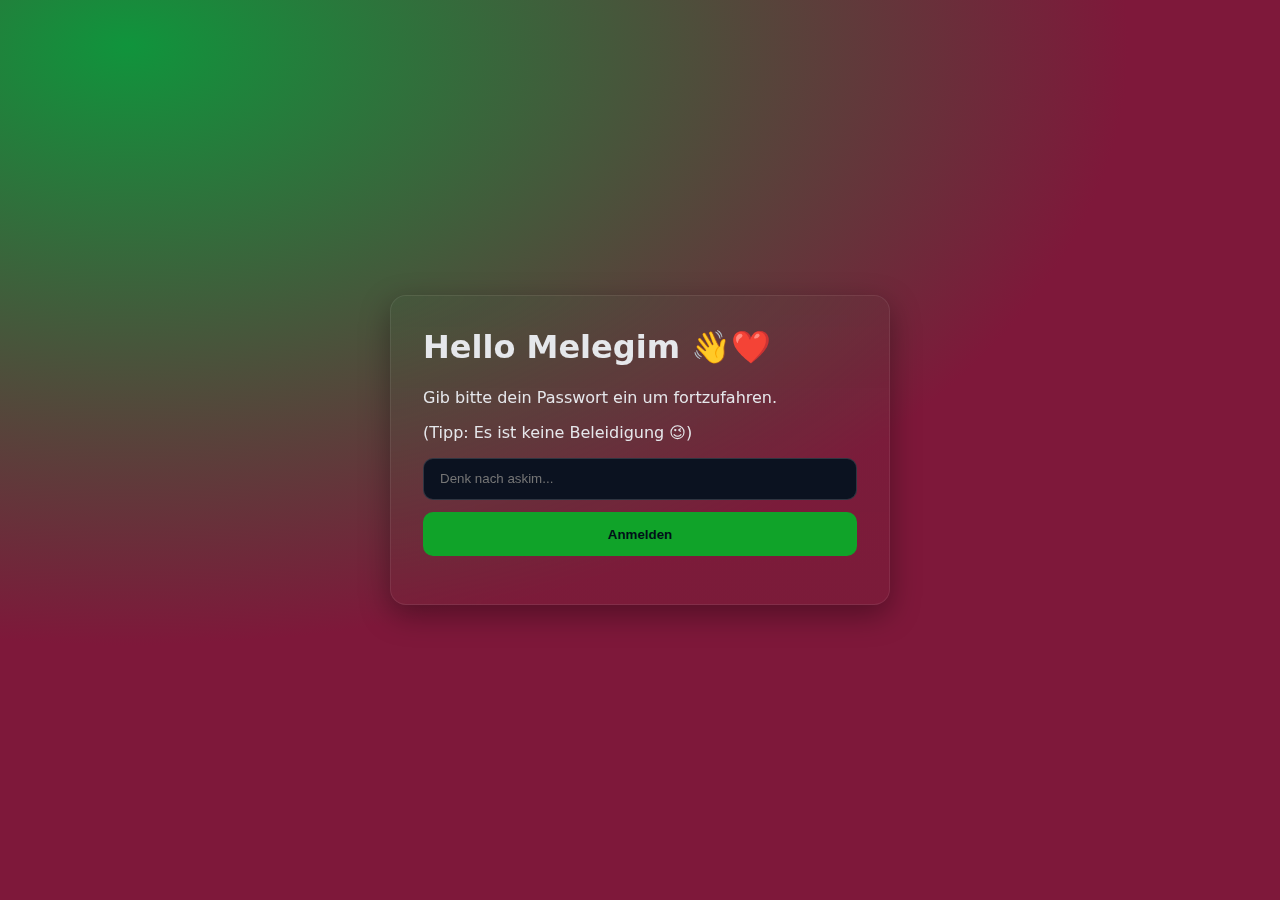
<file: login.html>
<!DOCTYPE html>
<html lang="de">

<head>
    <meta charset="UTF-8" />
    <meta name="viewport" content="width=device-width, initial-scale=1.0" />
    <title>Login</title>
    <link rel="stylesheet" href="styles.css" />
</head>

<body>
    <section id="login">
        <div class="login-card">
            <h1>Hello Melegim 👋❤️</h1>
            <p>Gib bitte dein Passwort ein um fortzufahren.</p>
            <p>(Tipp: Es ist keine Beleidigung 😉)</p>
            <input type="password" id="accessCode" placeholder="Denk nach askim..." />
            <button id="enterBtn">Anmelden</button>
            <p id="loginMsg" class="msg"></p>
        </div>
    </section>

    <script src="script.js"></script>
</body>

</html>
</file>
<file: styles.css>
/* ================================
   Grundstil und Variablen
================================ */
:root {
    --bg: #7e183a;
    /* Hintergrundfarbe */
    --card: #111827;
    /* Kartenfarbe */
    --text: #e5e7eb;
    /* fast weiß */
    --muted: #9ca3af;
    /* grau */
    --accent: #10a329;
    /* Akzentfarbe (grün) */
}

* {
    box-sizing: border-box;
}

body {
    margin: 0;
    font-family: system-ui, -apple-system, Segoe UI, Roboto, Arial, sans-serif;
    background: radial-gradient(1000px 600px at 10% 5%, #10943c, var(--bg));
    color: var(--text);
}

.hidden {
    display: none;
}

/* ================================
   Login
================================ */
#login {
    min-height: 100svh;
    display: grid;
    place-items: center;
    padding: 2rem;
}

.login-card {
    background: linear-gradient(180deg, rgba(6, 151, 91, .04), rgba(9, 194, 64, .02));
    border: 1px solid rgba(255, 255, 255, .08);
    backdrop-filter: blur(8px);
    border-radius: 16px;
    padding: 2rem;
    width: min(500px, 100%);
    box-shadow: 0 10px 30px rgba(0, 0, 0, .35);
}

.login-card h1 {
    margin-top: 0;
}

.login-card input {
    width: 100%;
    padding: .8rem 1rem;
    border-radius: 10px;
    border: 1px solid rgba(255, 255, 255, .15);
    background: #0b1220;
    color: var(--text);
}

.login-card button {
    margin-top: .75rem;
    width: 100%;
    padding: .9rem 1rem;
    border-radius: 10px;
    border: none;
    background: var(--accent);
    color: #001018;
    font-weight: 700;
    cursor: pointer;
}

.login-card .hint {
    color: var(--muted);
    font-size: .9rem;
}

.login-card .msg {
    margin-top: .5rem;
    color: #fca5a5;
}

/* ================================
   Textabschnitte & Bildreihen (optional)
================================ */
.text-section {
    max-width: 900px;
    margin: 0 auto;
    padding: 1rem 1.25rem;
}

.text-section ul {
    line-height: 1.8;
}

.image-row {
    max-width: 1100px;
    margin: 0 auto;
    padding: 1rem .1rem 1.25rem;
}

.grid {
    display: grid;
    grid-template-columns: repeat(auto-fit, minmax(220px, 1fr));
    gap: 1rem;
}

.grid img {
    width: 100%;
    height: 220px;
    object-fit: cover;
    border-radius: 12px;
}

/* ================================
   Layout & Sidebar
================================ */
.layout {
    display: flex;
    min-height: 100vh;
    background: #88175531;
    color: var(--text);
}

/* Standard: Sidebar offen */
.layout .content {
    margin-left: 240px;
    transition: margin-left .3s ease;
}

/* Wenn Sidebar eingeklappt ist → Content näher ran */
.layout .sidebar.collapsed~.content {
    margin-left: 70px;
}


.sidebar {
    position: fixed;
    /* <- neu */
    top: 0;
    left: 0;
    height: 100vh;
    width: 240px;
    background: #117c2b65;
    border-right: 1px solid rgba(255, 255, 255, .1);
    display: flex;
    flex-direction: column;
    transition: width .3s ease;
    overflow: hidden;
    z-index: 1000;
}

.sidebar.collapsed {
    width: 70px;
}

/* Sidebar Header */
.sidebar-header {
    display: flex;
    align-items: center;
    gap: .75rem;
    padding: 1rem;
}

.brand {
    margin: 0;
    font-size: 1.35rem;
}

/* Burger-Button (rund, grün) */
.sidebar-header .sidebar-toggle-inline {
    width: 42px;
    height: 42px;
    display: grid;
    place-items: center;
    background: var(--accent);
    color: #001018;
    border: none;
    border-radius: 50%;
    cursor: pointer;
    box-shadow: 0 0 12px rgba(207, 241, 213, 0.4);
    transition: transform .2s ease, box-shadow .2s ease, background .2s ease;
    outline: none;
    appearance: none;
}

.sidebar-header .sidebar-toggle-inline:hover {
    background: #12b13f;
    box-shadow: 0 0 18px rgba(16, 163, 41, .6);
    transform: scale(1.05);
}

/* bei eingeklappter Sidebar dezenter */
.sidebar.collapsed .sidebar-header .sidebar-toggle-inline {
    background: #0b8a6e;
    color: var(--text);
    box-shadow: none;
    border: 1px solid rgba(255, 255, 255, 0.589);
}

/* Menü */
.menu {
    display: flex;
    flex-direction: column;
    gap: .4rem;
    padding: 1rem;
}

.menu-item {
    display: flex;
    align-items: center;
    gap: .75rem;
    background: #b40f83a6;
    border: 1px solid rgba(255, 255, 255, .15);
    color: var(--text);
    padding: .75rem;
    border-radius: 10px;
    cursor: pointer;
    text-align: left;
    transition: background .2s ease;
}

.menu-item:hover {
    background: rgba(255, 255, 255, .1);
}

.menu-item.active {
    border-color: var(--accent);
    box-shadow: 0 0 5px rgba(56, 189, 248, .4);
}

/* Sidebar eingeklappt */
.sidebar.collapsed .brand {
    display: none;
}

.sidebar.collapsed .menu-item span {
    display: none;
}

.sidebar.collapsed .menu-item {
    justify-content: center;
}

/* ================================
   Content-Bereich
================================ */
.content {
    flex: 1;
    padding: 1.5rem;
    overflow-y: auto;
}

.panel {
    display: none;
}

.panel.active {
    display: block;
}

/* ================================
   Slideshow – 3-Spalten-Layout
   (links Text | mitte Bild | rechts Text)
================================ */
.slideshow-grid {
    display: grid;
    grid-template-columns: 1fr minmax(520px, 900px) 1fr;
    /* links | mitte | rechts */
    gap: 2rem;
    align-items: start;
    margin-top: 1rem;
}

.sl-text {
    color: var(--text);
    background: rgba(11, 18, 32, .5);
    border: 1px solid rgba(255, 255, 255, .1);
    border-radius: 20px;
    padding: 1rem 1.25rem;
    line-height: 1.6;
}

.sl-text h3 {
    margin-top: 0;
    color: var(--accent);
}

/* Slideshow-Container (Mitte) */
.sl-center {
    display: flex;
    flex-direction: column;
    align-items: center;
    /* Buttons mittig unter dem Bild */
}

/* Slideshow-Box */
.slideshow {
    width: 100%;
    max-width: 700px;
    height: 60vh;
    /* oder was dir gefällt */
    margin: 0 auto;
    border-radius: 14px;
    overflow: hidden;

    /* ↓ diese Zeile löschen oder auskommentieren */
    /* border: 1px solid rgba(255, 255, 255, 0.08); */

    display: flex;
    align-items: center;
    justify-content: center;
    position: relative;
    background-color: #00000038;
    /* neutraler Hintergrund */
}


.slide {
    position: absolute;
    inset: 0;
    opacity: 0;
    transition: opacity .3s ease;
}

.slide.active {
    opacity: 1;
}

.slide img {
    max-width: 100%;
    max-height: 100%;
    width: auto;
    height: auto;
    object-fit: contain;
    /* zeigt das ganze Bild */
    display: block;
    margin: 0 auto;
    position: relative;
}


/* Buttons UNTER der Slideshow, zentriert */
.controls {
    display: flex;
    gap: 1rem;
    justify-content: center;
    margin-top: .8rem;
}

.controls button {
    padding: .6rem 1rem;
    border-radius: 10px;
    border: 1px solid rgba(255, 255, 255, .2);
    background: #0b1220;
    color: var(--text);
    cursor: pointer;
}

/* ================================
   Footer
================================ */
footer {
    text-align: center;
    color: var(--muted);
    padding: 2rem 1rem;
}

/* ================================
   Responsive
================================ */
@media (max-width: 1100px) {
    .slideshow-grid {
        grid-template-columns: 1fr;
    }

    .sl-text {
        max-width: 900px;
        margin: 0 auto;
    }
}

@media (max-width: 800px) {
    .sidebar {
        position: fixed;
        height: 100vh;
        z-index: 1000;
        transform: translateX(-100%);
    }

    .sidebar.open {
        transform: translateX(0);
    }

    .content {
        margin-left: 0;
    }
}

#heartCanvas {
    display: block;
    margin: 2rem auto;
    background: #4d04192f;
    border-radius: 20px;
    box-shadow: 0 0 20px rgba(0, 0, 0, 0.603);
}

/* ===== Herz-Canvas-Overlay ===== */
.heart-wrap {
    position: relative;
    width: fit-content;
    margin: 1.5rem auto;
}

#heartCanvas {
    display: block;
    background: #00000079;
    /* oder dein Verlauf/Farbe */
    border-radius: 20px;
}

/* Formular im Herz */
.inside-form {
    position: absolute;
    left: 50%;
    top: 46%;
    /* leicht oberhalb der Mitte im Herz */
    transform: translate(-50%, -50%);
    display: grid;
    grid-template-columns: 1fr;
    gap: 10px;
    width: min(360px, 70%);
    z-index: 5;
}

.inside-form input {
    padding: .7rem .9rem;
    border-radius: 10px;
    border: 1px solid rgba(255, 255, 255, .25);
    background: rgba(11, 18, 32, .65);
    color: var(--text);
    outline: none;
    backdrop-filter: blur(4px);
}

.inside-form input::placeholder {
    color: rgba(229, 231, 235, .7);
}

.ghost-btn {
    justify-self: center;
    padding: .4rem .9rem;
    border-radius: 9999px;
    border: 1px solid rgba(255, 255, 255, .25);
    background: rgba(11, 18, 32, 0.658);
    color: var(--text);
    cursor: pointer;
}

/* ===== Modal ===== */
.modal.hidden {
    display: none;
}

.modal {
    position: fixed;
    inset: 0;
    background: rgba(0, 0, 0, 0.432);
    display: grid;
    place-items: center;
    z-index: 1000;
}

.modal-card {
    width: min(520px, 92vw);
    background: radial-gradient(600px 300px at 200% 200%, rgba(255, 0, 80, .10), rgba(0, 0, 0, 0.938));
    border: 1px solid rgba(41, 26, 26, 0.945);
    border-radius: 16px;
    padding: 1.25rem 1.5rem 1.4rem;
    text-align: center;
    color: var(--text);
    box-shadow: 0 20px 60px rgba(122, 93, 93, 0.219);
    margin-left: 250px;
}

.infinity {
    font-size: 64px;
    line-height: 1;
    color: #ff1e6a;
    text-shadow: 0 0 20px rgba(255, 30, 106, .6);
    animation: pulse 1.4s ease-in-out infinite;
    margin-bottom: .35rem;
}

@keyframes pulse {

    0%,
    100% {
        transform: scale(1);
        opacity: .95;
    }

    50% {
        transform: scale(1.08);
        opacity: 1;
    }
}

.modal-card p {
    margin: .25rem 0 1rem;
    font-size: 1.05rem;
}

.close-btn {
    padding: .55rem 1rem;
    border-radius: 10px;
    border: 1px solid rgba(255, 255, 255, 0.329);
    background: #0b1220;
    color: var(--text);
    cursor: pointer;
}

/* =========================================== Ladescreen ======================================== */
.loader.hidden {
    display: none;
}

.loader {
    position: fixed;
    inset: 0;
    background: rgba(0, 0, 0, 0.75);
    display: grid;
    place-items: center;
    z-index: 2000;
    backdrop-filter: blur(4px);
}

:root {
    /* ...deine Variablen... */
    --loader-nudge-x: 120px;
    /* positiv = nach rechts, negativ = nach links */
}


.loader-content {
    color: #fff;
    font-family: system-ui, sans-serif;
    animation: fadeIn 0.4s ease forwards;
    display: flex;
    flex-direction: column;
    align-items: center;
    /* alles (Herz, Text, Balken) zentrieren */
    text-align: center;
    transform: translateX(var(--loader-nudge-x, 0px));
    /* optionaler Feinschliff nach rechts */
}

/* Fortschrittsbalken */
.progress {
    position: relative;
    width: 220px;
    height: 12px;
    background: rgba(255, 255, 255, 0.15);
    border-radius: 10px;
    overflow: hidden;
    margin: 0.75rem auto 0.4rem;
    /* sauber zentriert */
}

.bar {
    height: 100%;
    width: 0%;
    background: linear-gradient(90deg, #ff1e6a, #ff4d8f);
    border-radius: inherit;
    transition: width 0.05s linear;
}

/* Prozentzahl unter dem Ladebalken*/
#progressText {
    display: block;
    font-size: 0.9rem;
    color: #fff;
    margin: 0 auto;
    /* sauber zentriert */
}


/* pulsierendes Herz als Lade-Icon */
.heart-loader {
    width: 50px;
    height: 45px;
    position: relative;
    background: #ff1e6a;
    transform: rotate(-45deg);
    animation: pulseHeart 0.8s infinite;
}

.heart-loader::before,
.heart-loader::after {
    content: '';
    position: absolute;
    width: 50px;
    height: 45px;
    background: #ff1e6a;
    border-radius: 50%;
}

.heart-loader::before {
    top: -25px;
    left: 0;
}

.heart-loader::after {
    left: 25px;
    top: 0;
}

@keyframes pulseHeart {

    0%,
    100% {
        transform: rotate(-45deg) scale(1);
    }

    50% {
        transform: rotate(-45deg) scale(1.25);
    }
}

@keyframes fadeIn {
    from {
        opacity: 0;
    }

    to {
        opacity: 1;
    }
}

/* ====================================================== Glücksrad ================================================== */
.wheel-container {
    position: relative;
    display: flex;
    flex-direction: column;
    align-items: center;
}

#wheelCanvas {
    display: block;
    margin: 0 auto;
}


.spin-btn {
    margin-top: 1.5rem;
    margin-left: -75px;
    padding: 0.8rem 1.5rem;
    border: none;
    border-radius: 9999px;
    background: linear-gradient(90deg, #ff1e6a, #ff4d8f);
    color: #fff;
    font-weight: bold;
    letter-spacing: 0.5px;
    cursor: pointer;
    box-shadow: 0 0 12px rgba(255, 30, 106, 0.4);
    transition: transform 0.15s ease;
}

.spin-btn:hover {
    transform: scale(1.05);
    box-shadow: 0 0 20px rgba(255, 30, 106, 0.6);
    margin-left: -80px;
}

.result {
    margin-top: 1rem;
    font-size: 1.2rem;
    color: #10a329;
    min-height: 1.5rem;
    margin-left: -80px;
}

/* =================== Karteikarten-Spiel =================== */
.quiz-card {
    background: rgba(0, 0, 0, 0.25);
    border: 1px solid rgba(255, 255, 255, 0.05);
    border-radius: 16px;
    padding: 1.2rem 1.5rem 1.4rem;
    max-width: 520px;
}

.quiz-text {
    font-size: 1.1rem;
    margin-bottom: 1rem;
    font-weight: 500;
}

.quiz-options {
    display: flex;
    gap: 1.5rem;
    margin-bottom: .75rem;
}

.quiz-label {
    display: block;
    margin-bottom: .3rem;
}

.quiz-input {
    width: 140px;
    padding: .4rem .55rem;
    border-radius: 8px;
    border: 1px solid rgba(255, 255, 255, 0.15);
    background: rgba(0, 0, 0, 0.35);
    color: #fff;
    margin-bottom: .9rem;
}

.quiz-buttons {
    display: flex;
    gap: .6rem;
    margin-bottom: .6rem;
}

.quiz-btn {
    background: linear-gradient(90deg, #ff1e6a, #ff4d8f);
    border: none;
    border-radius: 9999px;
    padding: .4rem 1.1rem;
    color: #fff;
    cursor: pointer;
    font-weight: 600;
}

.quiz-btn-secondary {
    background: #0f766e;
}

.quiz-result {
    min-height: 1.4rem;
}

.songs-grid {
    display: grid;
    grid-template-columns: repeat(3, minmax(180px, 1fr));
    gap: 1rem;
    margin-top: 1rem;
}

/* ------------------------------------- Für Handys und Tablets -------------------------------------*/
@media (max-width: 900px) {
    .songs-grid {
        grid-template-columns: repeat(2, minmax(160px, 1fr));
    }
}

@media (max-width: 600px) {
    .songs-grid {
        grid-template-columns: 1fr;
    }
}




.song-card {
    background: rgba(11, 18, 32, 0.4);
    border: 1px solid rgba(255, 255, 255, 0.1);
    border-radius: 14px;
    padding: 0.75rem;
    text-align: center;
    cursor: pointer;
    transition: transform .15s ease, box-shadow .15s ease;
}

.song-card:hover {
    transform: translateY(-3px);
    box-shadow: 0 6px 20px rgba(0, 0, 0, 0.25);
}

.song-card img {
    width: 100%;
    aspect-ratio: 1 / 1;
    object-fit: cover;
    border-radius: 12px;
    margin-bottom: 0.5rem;
}

.song-card h4 {
    margin: 0;
    font-size: 1rem;
}

.song-card p {
    margin: 0.25rem 0 0;
    font-size: 0.8rem;
    color: #d1d5db;
}

.song-card.playing {
    outline: 2px solid #10a329;
    box-shadow: 0 0 16px rgba(16, 163, 41, 0.35);
}

/* Lautstärkeregelung */
.volume-row {
    margin-top: 1.8rem;
    display: flex;
    align-items: center;
    gap: 1rem;
    width: 100%;
    max-width: 400px;
    margin-inline: auto;
}

.volume-row label {
    font-size: 0.9rem;
    color: #e5e7eb;
    letter-spacing: 0.5px;
    user-select: none;
}

/* ----- moderner Range-Slider ----- */
#volume {
    flex: 1;
    -webkit-appearance: none;
    appearance: none;
    height: 10px;
    border-radius: 10px;
    background: linear-gradient(90deg, #ff1e6a, #10a329);
    outline: none;
    cursor: pointer;
    transition: all 0.3s ease;
    box-shadow: 0 0 8px rgba(255, 30, 106, 0.3);
}

/* beim Hover etwas heller */
#volume:hover {
    box-shadow: 0 0 15px rgba(255, 30, 106, 0.5);
    transform: scaleY(1.1);
}

/* Chrome, Edge, Safari */
#volume::-webkit-slider-thumb {
    -webkit-appearance: none;
    appearance: none;
    width: 20px;
    height: 20px;
    border-radius: 50%;
    background: radial-gradient(circle at 30% 30%, #ffffff, #ff1e6a 80%);
    cursor: pointer;
    box-shadow: 0 0 10px rgba(255, 30, 106, 0.6);
    transition: all 0.2s ease;
}

#volume::-webkit-slider-thumb:hover {
    transform: scale(1.15);
    box-shadow: 0 0 15px rgba(255, 30, 106, 0.8);
}

/* Firefox */
#volume::-moz-range-thumb {
    width: 20px;
    height: 20px;
    border-radius: 50%;
    border: none;
    background: radial-gradient(circle at 30% 30%, #ffffff, #ff1e6a 80%);
    cursor: pointer;
    box-shadow: 0 0 10px rgba(255, 30, 106, 0.6);
    transition: all 0.2s ease;
}

#volume::-moz-range-thumb:hover {
    transform: scale(1.15);
}

/* nur Handy / Tablet */

.mobile-toggle {
    display: none;
}

@media (max-width: 800px) {

    /* Sidebar soll auf Handy reinkommen und sonst versteckt sein */
    .sidebar {
        position: fixed;
        top: 0;
        left: 0;
        height: 100vh;
        z-index: 1000;
        transform: translateX(-100%);
        /* ganz raus */
        width: 240px;
        /* Breite behalten */
    }

    .sidebar.open {
        transform: translateX(0);
    }

    /* Inhalt soll nicht unter der Sidebar kleben */
    .content {
        margin-left: 0;
        padding-top: 4.5rem;
        /* Platz für den mobilen Button */
    }

    /* mobiler Menübutton */
    .mobile-toggle {
        display: block;
        position: fixed;
        top: 12px;
        left: 12px;
        z-index: 1100;
        background: #10a329;
        color: #001018;
        border: none;
        width: 44px;
        height: 44px;
        border-radius: 9999px;
        font-size: 1.4rem;
        box-shadow: 0 4px 16px rgba(0, 0, 0, .25);
        cursor: pointer;
    }
}

/* ================================================================ MOBILE FIXES ===================================================================== */
@media (max-width: 800px) {

    /* Inhalt etwas enger */
    .content {
        padding: 1rem 0.75rem 5rem;
    }

    .layout .content {
        margin-left: 0;
    }

    .sidebar {
        transform: translateX(-100%);
        /* rest wie vorher bei dir */
    }

    .sidebar.open {
        transform: translateX(0);
    }

    /* Panels nicht zu breit */
    .panel {
        width: 100%;
    }

    /* Slideshow einspaltig + weniger Höhe */
    .slideshow {
        max-width: 100%;
        height: 45vh;
    }

    /* linke/rechte Textboxen untereinander */
    .sl-text {
        margin-top: 1rem;
    }

    /* Songs: 1 Spalte */
    .songs-grid {
        grid-template-columns: 1fr;
    }

    /* Lautstärke mittig, nicht zu breit */
    .volume-row {
        max-width: 100%;
    }

    /* Herzbereich: Canvas nicht über den Screen laufen lassen */
    .heart-wrap {
        width: 100%;
    }

    #heartCanvas {
        width: 100%;
        height: auto;
        /* nur anzeigen, Canvas bleibt technisch groß, aber das ist okay */
    }

    /* das Formular im Herz etwas kleiner */
    .inside-form {
        width: 85%;
    }

    /* Glücksrad runter skalieren */
    .wheel-container {
        width: 100%;
    }

    #wheelCanvas {
        width: 100%;
        height: auto;
    }
}

/* noch kleiner: echte Smartphones 430px und drunter */
@media (max-width: 430px) {
    h2 {
        font-size: 1.2rem;
    }

    .quiz-card {
        max-width: 100%;
    }

    .volume-row label {
        font-size: 0.8rem;
    }
}

/* ========================================================= Love Countdowns Panel ====================================================== */
#panel-countdowns h2 {
    margin-bottom: .2rem;
}

#panel-countdowns p {
    color: rgba(229, 231, 235, .75);
}

.countdown-grid-love {
    margin-top: 1.2rem;
    display: grid;
    grid-template-columns: repeat(auto-fit, minmax(190px, 1fr));
    gap: 1rem;
}

.countdown-card-love {
    background: radial-gradient(circle at top, rgba(255, 255, 255, 0.08), rgba(0, 0, 0, .3));
    border: 1px solid rgba(255, 255, 255, 0.04);
    border-radius: 16px;
    padding: 1rem .9rem 1.2rem;
    text-align: center;
    position: relative;
    overflow: hidden;
    backdrop-filter: blur(4px);
    box-shadow: 0 12px 28px rgba(0, 0, 0, .18);
}

.countdown-card-love::after {
    content: "♥";
    position: absolute;
    top: -20px;
    right: -5px;
    font-size: 4.5rem;
    color: rgba(255, 30, 106, 0.05);
    transform: rotate(-12deg);
    pointer-events: none;
}

.countdown-card-love h3 {
    margin-bottom: .6rem;
    color: #fff;
}

.love-icon {
    font-size: 2.1rem;
    margin-bottom: .35rem;
}

.time-row {
    display: flex;
    justify-content: center;
    gap: .4rem;
    margin-bottom: .6rem;
}

.time-row div {
    background: rgba(0, 0, 0, 0.28);
    border: 1px solid rgba(255, 255, 255, 0.03);
    border-radius: 10px;
    min-width: 48px;
    padding: .35rem .4rem .25rem;
    box-shadow: inset 0 0 14px rgba(255, 255, 255, 0.02);
}

.time-row span {
    display: block;
    font-weight: 700;
    font-size: 1rem;
    color: #ffb4c7;
}

.time-row small {
    font-size: .6rem;
    color: rgba(229, 231, 235, .6);
}

.love-note {
    font-size: .7rem;
    color: rgba(229, 231, 235, .55);
}

@media (max-width: 550px) {
    .time-row {
        gap: .25rem;
    }

    .time-row div {
        min-width: 42px;
    }
}

/* ===== Tagesnachricht ===== */
.daily-message-bar {
    display: flex;
    gap: 1rem;
    align-items: center;
    margin-bottom: 1.2rem;
    background: rgba(0, 0, 0, 0.15);
    padding: .7rem 1rem;
    border-radius: 12px;
    max-width: 420px;
}

.daily-message-bar label {
    font-weight: 500;
}

.daily-message-bar select {
    flex: 1;
    padding: .4rem .6rem;
    border-radius: 8px;
    border: 1px solid rgba(255, 255, 255, 0.12);
    background: rgba(11, 18, 32, .7);
    color: #fff;
}

.daily-message-display {
    background: rgba(0, 0, 0, 0.15);
    border: 1px solid rgba(255, 255, 255, 0.03);
    border-radius: 14px;
    padding: 1.6rem 1.4rem 2.1rem;
    text-align: center;
    min-height: 180px;
}

#dailyMsgMeta {
    display: block;
    margin-bottom: 1rem;
    color: rgba(255, 255, 255, 0.6);
}

#dailyMsgText {
    font-size: clamp(1.7rem, 2.3vw, 2.4rem);
    font-weight: 600;
    line-height: 1.2;
}

/* ==================== Wahrheit oder Pflicht ==================== */
.wop-controls {
    display: flex;
    flex-wrap: wrap;
    align-items: center;
    gap: 1rem;
    margin-bottom: 1.5rem;
}

.wop-controls label {
    font-weight: 500;
}

#wopCategory {
    padding: .5rem .75rem;
    border-radius: 8px;
    background: rgba(11, 18, 32, .6);
    color: #fff;
    border: 1px solid rgba(255, 255, 255, 0.1);
}

.wop-buttons {
    display: flex;
    gap: 1rem;
}

#wopQuestion {
    font-size: 1.5rem;
    text-align: center;
    margin-top: 1rem;
    background: rgba(0, 0, 0, 0.2);
    border-radius: 14px;
    padding: 1.5rem;
    border: 1px solid rgba(255, 255, 255, 0.1);
    min-height: 120px;
    display: flex;
    align-items: center;
    justify-content: center;
}

#wopQuestion.animate {
    animation: pop 0.4s ease;
}

@keyframes pop {
    0% {
        transform: scale(0.9);
        opacity: 0.3;
    }

    100% {
        transform: scale(1);
        opacity: 1;
    }
}

.wop-buttons button {
    padding: .7rem 1.5rem;
    border-radius: 9999px;
    border: none;
    font-weight: bold;
    cursor: pointer;
    color: #fff;
    transition: all 0.2s ease;
}

#wopCategory:focus,
.wop-buttons button:focus {
    outline: none;
}

#truthBtn {
    background: linear-gradient(90deg, #00b4d8, #0077b6);
}

#truthBtn:hover {
    transform: scale(1.05);
}

#dareBtn {
    background: linear-gradient(90deg, #ff006e, #fb5607);
}

#dareBtn:hover {
    transform: scale(1.05);
}

/* ===== Einheitliche Höhe für Menü-Buttons ===== */
.menu-item {
    min-height: 48px;
    /* gleiche Höhe für alle */
    display: flex;
    align-items: center;
    justify-content: flex-start;
    text-wrap: nowrap;
    /* Text bleibt in einer Zeile */
    overflow: hidden;
    text-overflow: ellipsis;
    /* falls Text zu lang ist, ... anzeigen */
}

/* ==================== Vollbild-Intro nach Login ==================== */
.intro-overlay {
    position: fixed;
    inset: 0;
    background: #000;
    display: flex;
    align-items: center;
    justify-content: center;
    z-index: 4000;
}

.intro-overlay.hidden {
    display: none;
}

/* Inhalt komplett mittig im Bildschirm */
.intro-content {
    position: relative;
    width: 100%;
    height: 100%;
    display: flex;
    flex-direction: column;
    /* Text + Button untereinander */
    align-items: center;
    /* horizontal zentriert */
    justify-content: center;
    /* vertikal zentriert */
}


/* großer Bereich für Text + Herz */
.intro-heart-bg {
    position: relative;
    width: min(70vw, 1100px);
    height: min(60vh, 650px);
    display: flex;
    align-items: center;
    justify-content: center;
    transform: translateY(-40px);
    /* Herz leicht nach oben */
}



/* Herz-Partikel Schicht */
.heart-particles {
    position: absolute;
    inset: 0;
    pointer-events: none;
    filter: drop-shadow(0 0 12px rgba(255, 30, 106, 1));
}

/* einzelne kleinen Herzchen */
.heart-dot {
    position: absolute;
    left: 50%;
    top: 50%;
    transform: translate(calc(-50% + var(--tx) * 1px),
            calc(-50% + var(--ty) * 1px));
    opacity: 0.85;
    animation: heartGlow 2.8s ease-in-out infinite alternate;
}

/* Herzsymbol */
.heart-dot::before {
    content: "❤";
    display: block;
    font-size: 26px;
    /* größer */
    color: #ff1e6a;
    text-shadow: 0 0 18px rgba(255, 30, 106, 1);
}

/* Glow Animation */
@keyframes heartGlow {
    0% {
        opacity: 0.4;
        transform: translate(calc(-50% + var(--tx) * 1px),
                calc(-50% + var(--ty) * 1px)) scale(0.92);
    }

    50% {
        opacity: 1;
        transform: translate(calc(-50% + var(--tx) * 1px),
                calc(-50% + var(--ty) * 1px)) scale(1.12);
    }

    100% {
        opacity: 0.7;
        transform: translate(calc(-50% + var(--tx) * 1px),
                calc(-50% + var(--ty) * 1px)) scale(1);
    }
}

/* Text in der Mitte vor dem Herz */
.intro-text {
    position: relative;
    z-index: 2;
    font-size: clamp(2rem, 3vw, 3rem);
    text-align: center;
    font-weight: 700;
    max-width: 26ch;
    color: #a10d64e0;
    /* ggf. größer machen, z.B. 32ch */
    line-height: 1.2;
}


/* Fade-in, wird durch JS ausgelöst */
.intro-text.show {
    animation: introFadeIn 1.2s forwards;
}

@keyframes introFadeIn {
    from {
        opacity: 0;
        transform: translateY(14px);
    }

    to {
        opacity: 1;
        transform: translateY(0);
    }
}

.intro-buttons {
    margin-top: 1.5rem;
}


.intro-start-btn {
    padding: 0.7rem 1.6rem;
    border-radius: 9999px;
    border: none;
    background: #10a329;
    color: #001018;
    font-weight: 700;
    opacity: 0;
    pointer-events: none;
    transition: opacity 0.4s ease;
}

.intro-start-btn.visible {
    opacity: 1;
    pointer-events: auto;
}

.intro-center {
    position: relative;
    z-index: 2;
    display: flex;
    flex-direction: column;
    align-items: center;
}

.intro-skip-btn {
    position: absolute;
    top: 20px;
    right: 20px;
    padding: 0.45rem 1rem;
    background: rgba(255, 255, 255, 0.1);
    color: #ff1e6a;
    border: 1px solid rgba(255, 255, 255, 0.25);
    border-radius: 9999px;
    cursor: pointer;
    font-size: 0.9rem;
    backdrop-filter: blur(4px);
    transition: 0.2s ease;
    z-index: 5000;
}

.intro-skip-btn:hover {
    background: rgba(255, 255, 255, 0.2);
    transform: scale(1.05);
}

.space-anim {
    position: relative;
    width: 320px;
    height: 130px;
    margin: 0 auto 1rem;
    display: flex;
    align-items: center;
    justify-content: center;
}

/* 🌍 Erde */
.earth-planet {
    position: absolute;
    left: 0;
    width: 60px;
    height: 60px;
    border-radius: 50%;
    background-image: url("Images/Earth.jpg");
    /* oder dein Pfad */
    background-size: cover;
    background-position: center;
    background-color: transparent;
    box-shadow: 0 0 18px rgba(0, 150, 255, 0.8);
    border: 2px solid rgba(255, 255, 255, 0.4);
}

/* 🌕 Mond */
.moon-planet {
    position: absolute;
    right: 0;
    width: 45px;
    height: 45px;
    border-radius: 50%;
    background-image: url("Images/Moon.png");
    /* oder dein Pfad */
    background-size: cover;
    background-position: center;
    background-color: transparent;
    box-shadow: 0 0 12px rgba(255, 255, 255, 0.7);
    border: 2px solid rgba(255, 255, 255, 0.4);
}

/* gestrichelte Route */
.space-anim::before {
    content: "";
    position: absolute;
    top: 50%;
    left: 60px;
    width: calc(100% - 120px);
    border-top: 3px dashed rgba(255, 255, 255, 0.4);
    transform: translateY(-50%);
    animation: dashGlow 1.4s linear infinite alternate;
}

@keyframes dashGlow {
    0% {
        border-color: rgba(255, 255, 255, 0.4);
    }

    100% {
        border-color: rgba(255, 0, 127, 0.8);
    }
}

/* ❤️ Herz fliegt hin und zurück */
.orbit-heart {
    position: absolute;
    top: 50%;
    left: 30px;
    width: 22px;
    height: 22px;
    transform: translateY(-50%);
    background: #ff007f;
    border-radius: 50% 50% 0 50%;
    rotate: -45deg;
    box-shadow: 0 0 12px rgba(255, 0, 127, 0.9);
    animation: orbitMove 3.2s ease-in-out infinite;
}

.orbit-heart::after {
    content: "";
    position: absolute;
    width: 22px;
    height: 22px;
    background: #ff007f;
    border-radius: 50%;
    top: 0;
    left: 11px;
}

@keyframes orbitMove {
    0% {
        left: 50px;
        transform: translateY(-50%) translateY(0) rotate(-45deg);
    }

    25% {
        transform: translateY(-50%) translateY(-6px) rotate(-45deg);
    }

    50% {
        left: calc(100% - 50px);
        transform: translateY(-50%) translateY(0) rotate(-45deg);
    }

    75% {
        transform: translateY(-50%) translateY(6px) rotate(-45deg);
    }

    100% {
        left: 50px;
        transform: translateY(-50%) translateY(0) rotate(-45deg);
    }
}
</file>
